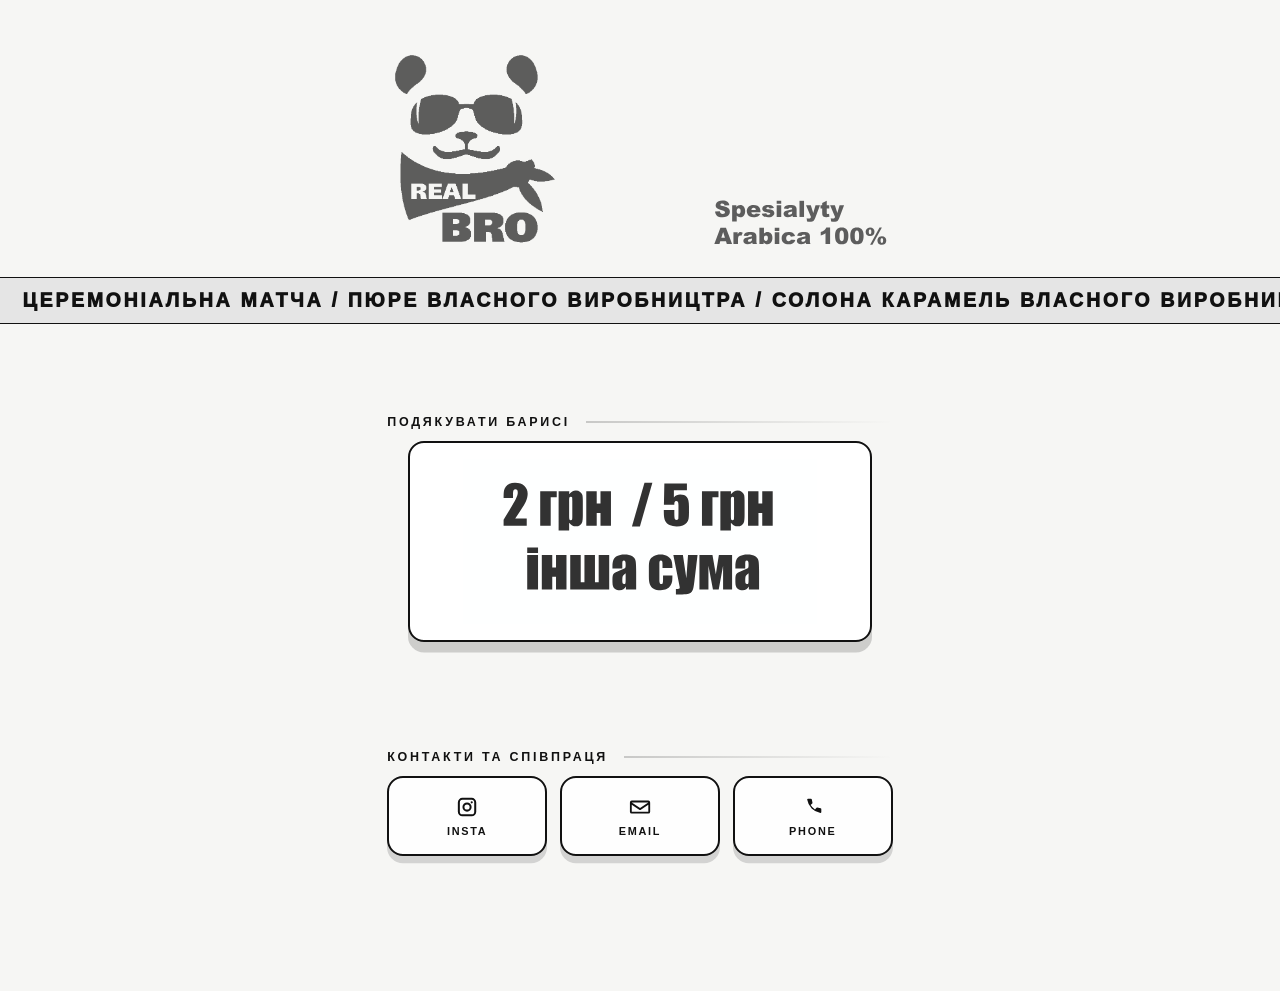
<file: donation/index.html>
<!DOCTYPE html>
<html lang="uk">
<head>
  <meta charset="UTF-8">
  <meta name="viewport" content="width=device-width, initial-scale=1.0">
  <title>Donation</title>
  <meta name="description" content="м. Полтава. Соборності 46">
  <meta property="og:title" content="Donation">
  <meta property="og:description" content="м. Полтава. Соборності 46">
  <link rel="stylesheet" href="../styles.css">
</head>
<body>
  <main class="page">
    <div class="stack decor">
      <header class="topbar">
        <div></div>
      </header>

      <section class="hero">
        <div class="hero-lockup">
          <div class="hero-copy">
            <img class="hero-logo" src="../logo.png" alt="RealBRO">
          </div>

          <img class="hero-text-image" src="../text.svg" alt="100% Arabica Specialty Coffee">
        </div>
      </section>
    </div>

    <div class="ticker" aria-label="Інформаційна стрічка">
      <div class="ticker-track">
        <div class="ticker-text">церемоніальна матча / пюре власного виробництра / солона карамель власного виробництва / топінги власного виробницва /</div>
        <div class="ticker-text" aria-hidden="true">церемоніальна матча / пюре власного виробництра / солона карамель власного ивробництва / топінги власного виробницва /</div>
        <div class="ticker-text" aria-hidden="true">церемоніальна матча / пюре власного виробництра / солона карамель власного ивробництва / топінги власного виробницва /</div>
      </div>
    </div>

    <div class="stack stack--main">
      <section class="section section--tip" aria-labelledby="tips-title">
        <div class="section-head">
          <p class="section-title" id="tips-title">Подякувати барисі</p>
          <span class="section-line"></span>
        </div>

        <div class="tip-list">
          <button class="tip-button" data-hint-pulse="true" data-href="https://send.monobank.ua/jar/9yEXGTCdbF">
            <img class="tip-image" src="../b.svg" alt="2 грн / 5 грн / інша сума">
          </button>
        </div>
      </section>

      <section class="section section--contacts" id="contacts" aria-labelledby="contacts-title">
        <div class="section-head">
          <p class="section-title" id="contacts-title">Контакти та співпраця</p>
          <span class="section-line"></span>
        </div>

        <div class="contact-row">
          <button class="contact-link" data-href="https://www.instagram.com/realbro.plt/" data-target="_blank">
            <svg viewBox="0 0 24 24" aria-hidden="true">
              <path d="M7 2h10a5 5 0 0 1 5 5v10a5 5 0 0 1-5 5H7a5 5 0 0 1-5-5V7a5 5 0 0 1 5-5Zm0 2.2A2.8 2.8 0 0 0 4.2 7v10A2.8 2.8 0 0 0 7 19.8h10a2.8 2.8 0 0 0 2.8-2.8V7A2.8 2.8 0 0 0 17 4.2Zm10.1 1.5a1.2 1.2 0 1 1 0 2.4 1.2 1.2 0 0 1 0-2.4ZM12 7a5 5 0 1 1 0 10 5 5 0 0 1 0-10Zm0 2.2a2.8 2.8 0 1 0 0 5.6 2.8 2.8 0 0 0 0-5.6Z"/>
            </svg>
            <span class="contact-label">Insta</span>
          </button>

          <button class="contact-link" data-href="mailto:realbro.plt@gmail.com">
            <svg viewBox="0 0 24 24" aria-hidden="true">
              <path d="M3 5h18a2 2 0 0 1 2 2v10a2 2 0 0 1-2 2H3a2 2 0 0 1-2-2V7a2 2 0 0 1 2-2Zm0 2v.2l9 5.8 9-5.8V7Zm18 10V9.6l-8.5 5.5a1 1 0 0 1-1 0L3 9.6V17Z"/>
            </svg>
            <span class="contact-label">Email</span>
          </button>

          <button class="contact-link" data-href="tel:+380988880911">
            <svg viewBox="0 0 24 24" aria-hidden="true">
              <path d="M6.6 3h3.1a1 1 0 0 1 1 .8l.7 3.5a1 1 0 0 1-.3.9L9.4 9.9a13.2 13.2 0 0 0 4.7 4.7l1.7-1.7a1 1 0 0 1 .9-.3l3.5.7a1 1 0 0 1 .8 1v3.1a1 1 0 0 1-.9 1A17.5 17.5 0 0 1 5.6 3.9a1 1 0 0 1 1-.9Z"/>
            </svg>
            <span class="contact-label">Phone</span>
          </button>
        </div>
      </section>
    </div>
  </main>

  <script>
    const CLICK_DELAY_MS = 250;
    const TRANSITION_MS = 500;
    const EXTRA_DELAY_MS = 150;
    const PULSE_INTERVAL_MS = 3000;
    const PULSE_DURATION_MS = 800;

    const pulseButton = (button) => {
      if (!button || button.classList.contains('is-pressed')) {
        return;
      }

      button.classList.remove('is-pulsing');
      void button.offsetWidth;
      button.classList.add('is-pulsing');

      window.setTimeout(() => {
        button.classList.remove('is-pulsing');
      }, PULSE_DURATION_MS);
    };

    const hintButton = document.querySelector('[data-hint-pulse="true"]');

    if (hintButton) {
      window.setTimeout(() => {
        pulseButton(hintButton);
      }, 250);

      window.setInterval(() => {
        pulseButton(hintButton);
      }, PULSE_INTERVAL_MS);
    }

    document.querySelectorAll('button[data-href]').forEach((button) => {
      button.addEventListener('click', () => {
        const href = button.getAttribute('data-href');

        if (!href) {
          return;
        }

        button.classList.add('is-pressed');

        window.setTimeout(() => {
          button.classList.remove('is-pressed');

          window.setTimeout(() => {
            window.setTimeout(() => {
              const target = button.getAttribute('data-target');

              if (target === '_blank') {
                window.open(href, '_blank', 'noopener');
              } else {
                window.location.href = href;
              }
            }, EXTRA_DELAY_MS);
          }, TRANSITION_MS);
        }, CLICK_DELAY_MS);
      });
    });
  </script>
</body>
</html>
</file>
<file: styles.css>
:root {
  --bg: #f6f6f4;
  --text: #111111;
  --muted: #6a6a6a;
  --line: #111111;
  --shadow: rgba(17, 17, 17, 0.1);
}

* {
  box-sizing: border-box;
}

html {
  scroll-behavior: smooth;
}

body {
  margin: 0;
  min-height: 100vh;
  font-family: "Trebuchet MS", "Segoe UI", sans-serif;
  color: var(--text);
  background: var(--bg);
}

a {
  color: inherit;
  text-decoration: none;
}

.page {
  position: relative;
  width: 100%;
  min-height: 100vh;
  padding: 1rem 0 1.4rem;
  overflow: hidden;
}

.stack {
  position: relative;
  width: min(100%, 29rem);
  margin: 0 auto;
  padding: 0 0.95rem;
}

.stack--main {
  display: flex;
  flex-direction: column;
  min-height: calc(100svh - 15.5rem);
}

.stack.decor::after {
  content: none;
  pointer-events: none;
}

.topbar {
  position: relative;
  z-index: 1;
  display: flex;
  justify-content: space-between;
  margin-bottom: 1rem;
  min-height: 1rem;
}

.hero {
  position: relative;
  z-index: 1;
  display: flex;
  align-items: flex-end;
  column-gap: 0.75rem;
  width: 100%;
  margin: 0 0 1.15rem;
}

.hero-copy {
  position: relative;
  display: flex;
  align-items: flex-end;
  padding: 0 0 0 0.45rem;
  flex: 0 0 auto;
  width: clamp(10rem, 37vw, 14.4rem);
  min-width: 0;
}

.hero-lockup {
  display: flex;
  align-items: flex-end;
  justify-content: space-between;
  gap: clamp(1.6rem, 8vw, 6rem);
  width: 100%;
  flex: 1 1 auto;
  min-width: 0;
}

.hero-logo {
  display: block;
  width: 100%;
  height: clamp(8.5rem, 26.5vw, 12rem);
  object-fit: contain;
  object-position: left bottom;
  filter: brightness(0);
  opacity: 0.62;
}

.hero-text-image {
  display: block;
  width: 100%;
  height: clamp(3.7rem, 10.6vw, 5.4rem);
  flex: 0 1 clamp(10rem, 27vw, 15.8rem);
  margin-left: auto;
  min-width: 0;
  object-fit: contain;
  object-position: right bottom;
}

.ticker {
  position: relative;
  z-index: 1;
  width: 100vw;
  margin: 1.9rem calc(50% - 50vw) 1rem;
  background: #e5e5e5;
  color: #111111;
  border-top: 1px solid #111111;
  border-bottom: 1px solid #111111;
  overflow: hidden;
}

.ticker-track {
  display: flex;
  width: max-content;
  will-change: transform;
  animation: ticker-scroll 26s linear infinite;
}

.ticker-text {
  flex: 0 0 auto;
  padding: 0.7rem 1.4rem;
  white-space: nowrap;
  font-size: 1.22rem;
  font-weight: 1000;
  letter-spacing: 0.14em;
  text-transform: uppercase;
}

@keyframes ticker-scroll {
  from {
    transform: translateX(0);
  }

  to {
    transform: translateX(-33.3333%);
  }
}

.section {
  position: relative;
  z-index: 1;
  margin-top: 1rem;
}

.section--tip {
  display: flex;
  flex-direction: column;
  justify-content: center;
  flex: 1 1 auto;
  min-height: 0;
  transform: translateY(-1rem);
}

.section--contacts {
  margin-top: auto;
  padding-top: 1.1rem;
  padding-bottom: 7rem;
}

.section-head {
  display: flex;
  align-items: center;
  justify-content: space-between;
  gap: 1rem;
  margin-bottom: 0.75rem;
}

.section-title {
  margin: 0;
  font-size: 0.78rem;
  font-weight: 900;
  letter-spacing: 0.22em;
  text-transform: uppercase;
}

.section-line {
  flex: 1;
  height: 2px;
  background: linear-gradient(90deg, var(--line), transparent);
  opacity: 0.2;
}

.tip-list {
  display: grid;
  gap: 0.8rem;
  width: min(100%, 29rem);
  margin: 0 auto;
}

.tip-button {
  position: relative;
  display: flex;
  align-items: center;
  justify-content: center;
  min-height: 0;
  padding: 1rem 2.4rem;
  border: 2px solid var(--line);
  border-radius: 1rem;
  background: rgba(255, 255, 255, 0.98);
  box-shadow: 0 0.65rem 0 rgba(17, 17, 17, 0.18);
  transform: none;
  transition: transform 0.5s ease, box-shadow 0.5s ease, background 0.5s ease;
  overflow: visible;
  color: #111111;
  -webkit-text-fill-color: #111111;
}

.tip-button::before {
  content: none;
}

.tip-image {
  display: block;
  width: calc(100% - 1.8rem);
  max-width: 100%;
  height: auto;
  margin: 0 auto;
  object-fit: contain;
}

.tip-button:hover,
.tip-button:focus-visible {
  box-shadow: 0 0.32rem 0 rgba(17, 17, 17, 0.18);
  background: #fbfbfb;
  outline: none;
}

.tip-button.is-pressed {
  transform: translateY(0.28rem);
  box-shadow: 0 0.12rem 0 rgba(17, 17, 17, 0.18);
  background: rgba(255, 255, 255, 0.98);
}

.tip-button.is-pulsing {
  animation: tip-pulse 0.8s ease;
}

@keyframes tip-pulse {
  0% {
    transform: scale(1);
    box-shadow: 0 0.65rem 0 rgba(17, 17, 17, 0.18);
  }

  45% {
    transform: scale(1.045);
    box-shadow: 0 0.95rem 0 rgba(17, 17, 17, 0.2);
  }

  100% {
    transform: scale(1);
    box-shadow: 0 0.65rem 0 rgba(17, 17, 17, 0.18);
  }
}

.contact-row {
  display: grid;
  grid-template-columns: repeat(3, 1fr);
  gap: 0.8rem;
}

.contact-link {
  position: relative;
  min-height: 5rem;
  border: 2px solid var(--line);
  border-radius: 1rem;
  background: rgba(255, 255, 255, 0.88);
  display: grid;
  justify-items: center;
  align-content: center;
  gap: 0.45rem;
  box-shadow: 0 0.45rem 0 rgba(17, 17, 17, 0.15);
  transform: none;
  transition: transform 0.5s ease, box-shadow 0.5s ease, background 0.5s ease;
  overflow: hidden;
  color: #111111;
  -webkit-text-fill-color: #111111;
}

.contact-link::before {
  content: none;
}

.contact-link:hover,
.contact-link:focus-visible {
  box-shadow: 0 0.22rem 0 rgba(17, 17, 17, 0.15);
  background: #fbfbfb;
  outline: none;
}

.contact-link.is-pressed {
  transform: translateY(0.24rem);
  box-shadow: 0 0.08rem 0 rgba(17, 17, 17, 0.15);
  background: rgba(255, 255, 255, 0.88);
}

.contact-link svg {
  width: 1.38rem;
  height: 1.38rem;
  fill: currentColor;
}

.contact-label {
  font-size: 0.68rem;
  font-weight: 900;
  letter-spacing: 0.16em;
  text-transform: uppercase;
  color: #111111;
  -webkit-text-fill-color: #111111;
}

.home-body {
  display: flex;
}

.home-page {
  width: 100%;
  min-height: 100vh;
  display: grid;
  place-items: center;
  padding: 2rem;
}

.home-shell {
  width: min(100%, 34rem);
  padding: 2.4rem 2rem;
  border: 2px solid var(--line);
  border-radius: 1.4rem;
  background: rgba(255, 255, 255, 0.9);
  box-shadow: 0 0.8rem 0 rgba(17, 17, 17, 0.12);
  text-align: center;
}

.home-kicker {
  margin: 0 0 0.8rem;
  font-size: 0.78rem;
  font-weight: 900;
  letter-spacing: 0.24em;
  text-transform: uppercase;
}

.home-title {
  margin: 0;
  font-size: clamp(3rem, 10vw, 6rem);
  line-height: 0.9;
  font-weight: 1000;
  letter-spacing: -0.08em;
  text-transform: uppercase;
}

.home-note {
  margin: 1rem 0 0;
  font-size: 1rem;
  line-height: 1.4;
  color: var(--muted);
}

.home-mark {
  margin-top: 1.6rem;
  font-size: 1.2rem;
  font-weight: 900;
  letter-spacing: 0.22em;
  text-transform: uppercase;
}

@media (max-width: 699px) {
  .page {
    padding-top: 0.12rem;
  }

  .stack {
    padding: 0 0.8rem;
  }

  .stack--main {
    min-height: calc(100svh - 13.5rem);
  }

  .section--contacts {
    padding-bottom: 5.6rem;
  }

  .topbar {
    margin-bottom: 0.2rem;
    min-height: 0.35rem;
  }

  .hero {
    display: flex;
    align-items: flex-end;
    column-gap: 0;
    width: 100%;
    margin: 0 0 0.9rem;
  }

  .hero-lockup {
    gap: 0.25rem;
    justify-content: flex-start;
  }

  .hero-copy {
    padding-left: 0.25rem;
  }

  .hero-logo {
    height: clamp(7.7rem, 33vw, 9.4rem);
  }

  .hero-text-image {
    height: clamp(3.8rem, 15.5vw, 4.8rem);
    flex: 1 1 auto;
    margin-left: 0;
    object-position: right bottom;
  }

  .ticker {
    margin-top: 1.65rem;
    margin-bottom: 0.65rem;
  }

  .ticker-text {
    padding: 0.5rem 1rem;
    font-size: 0.95rem;
    font-weight: 1000;
    letter-spacing: 0.1em;
  }

  .tip-button {
    padding: 0.85rem 1.8rem;
  }

  .tip-list {
    width: min(100%, 24.5rem);
  }

  .tip-image {
    width: calc(100% - 1.1rem);
    height: auto;
  }

  .section--tip {
    transform: translateY(-0.6rem);
  }

  .home-shell {
    padding: 2rem 1.4rem;
  }
}

@media (min-width: 700px) {
  .page {
    min-height: auto;
    padding-top: 1.4rem;
  }

  .stack {
    width: min(100%, 34rem);
    padding: 0 1.2rem;
  }

  .stack--main {
    min-height: calc(100svh - 17rem);
  }

  .hero {
    gap: 0.8rem;
    margin-bottom: 0.9rem;
  }
}
</file>
